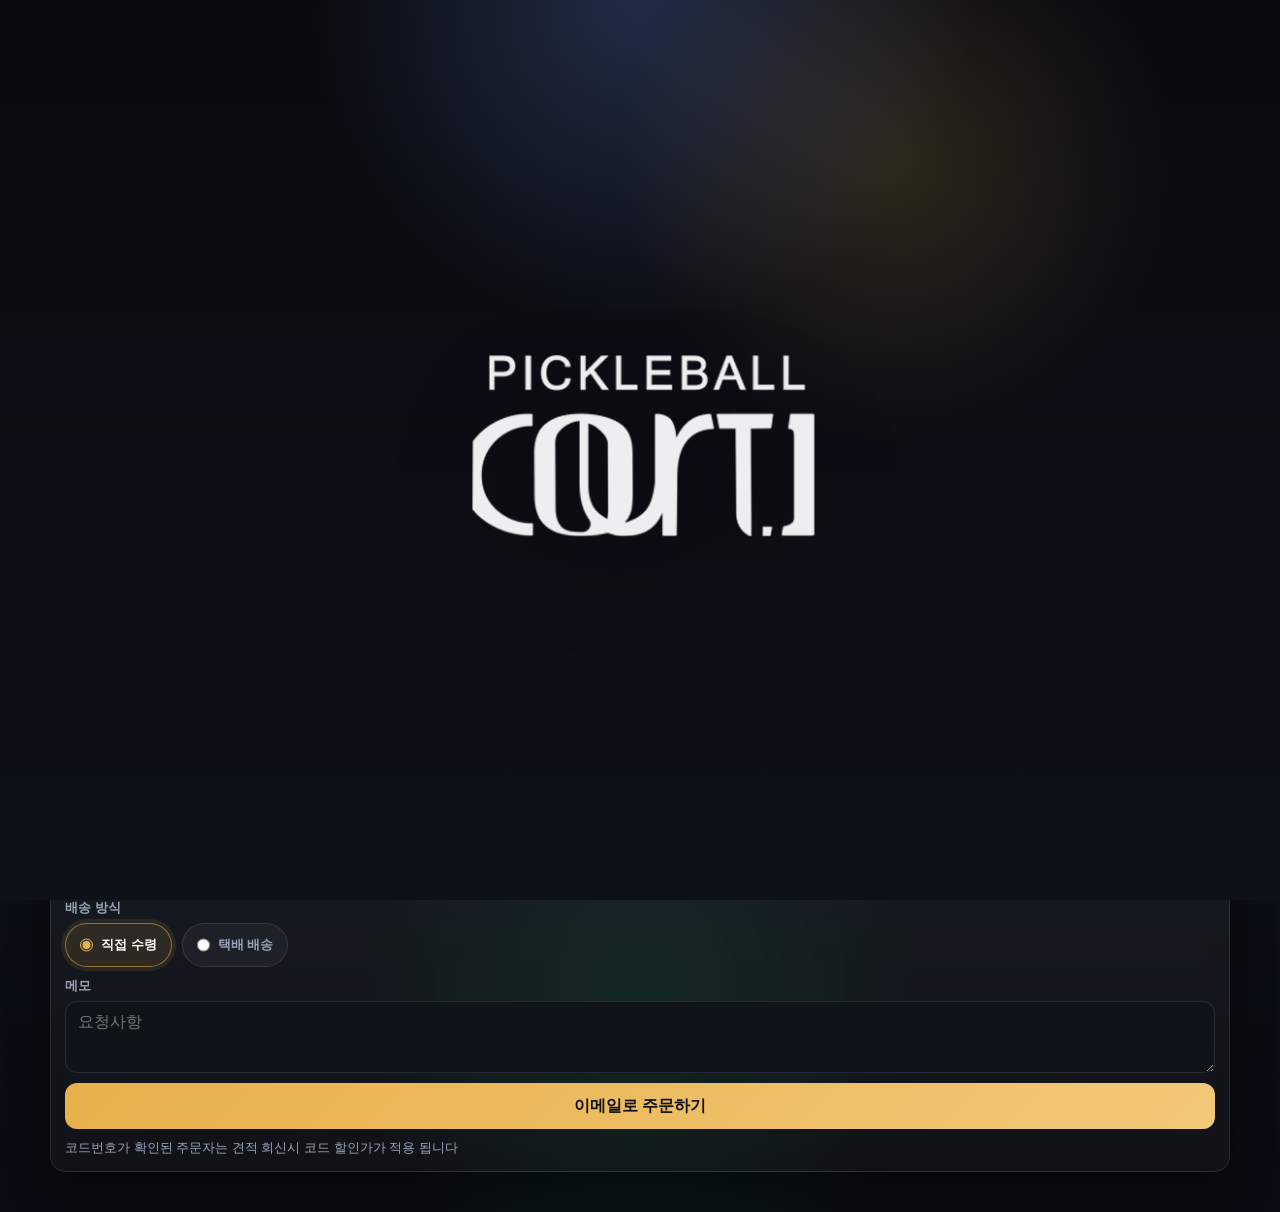
<file: index.html>
<!DOCTYPE html>
<html lang="ko">
<head>
  <meta charset="UTF-8">
  <meta name="viewport" content="width=device-width, initial-scale=1.0">
  <title>Court1 Brand Order</title>

  <meta name="description" content="Court1 Brand Order">
  <meta property="og:type" content="website">
  <meta property="og:title" content="Court1 Brand Order">
  <meta property="og:description" content="Court1 Pickleball gear order form">
  <meta property="og:url" content="https://courtonepickleball.github.io/court1-brand-mall/">
  <meta property="og:image" content="https://courtonepickleball.github.io/court1-brand-mall/assets/images/og-preview-v2.png">
  <meta property="og:image:width" content="1200">
  <meta property="og:image:height" content="630">
  <meta property="og:image:type" content="image/png">
  <meta property="og:image:alt" content="Court1 Brand Order social preview image">
  <meta property="og:site_name" content="Court1 Brand Order">

  <meta name="twitter:card" content="summary_large_image">
  <meta name="twitter:title" content="Court1 Brand Order">
  <meta name="twitter:description" content="Court1 Pickleball gear order form">
  <meta name="twitter:image" content="https://courtonepickleball.github.io/court1-brand-mall/assets/images/og-preview-v2.png">

  <link rel="stylesheet" href="./style.css">
</head>
<body>
  <div id="splashScreen" class="splash-screen">
    <img id="splashLogo" src="./assets/images/logo.png" alt="Court1 Logo" class="splash-image">
    <img id="splashEmblem" src="./assets/images/emblem.png" alt="Court1 Emblem" class="splash-image splash-emblem is-hidden">
  </div>

  <div id="court1-brand-order" class="page-wrap">
    <header class="page-header">
      <div class="brand-kicker">COURT1 BRAND ORDER FORM</div>
      <h1 class="brand-title">Pickleball Gear Order</h1>
      <p class="brand-subtitle">코드를 입력·코드 없음으로 주문시작 </p>
    </header>

    <section class="panel-card">
      <div class="code-bar">
        <input id="customerCode" class="code-input" type="text" placeholder="코드번호 입력">
        <button id="checkCode" type="button" class="more-btn">코드 확인</button>
        <button id="clearCode" type="button" class="more-btn">코드 없음</button>
      </div>
      <div id="promoState" class="promo-state" style="display:none;"></div>
    </section>

    <section class="panel-card">
      <div class="top-filter-row">
        <button id="showAllProducts" type="button" class="more-btn">전체 보기</button>
        <button id="resetFilters" type="button" class="more-btn">필터 초기화</button>
      </div>

      <div class="filter-title-row">
        <div class="filter-title">브랜드</div>
        <div id="brandFilters" class="filter-group"></div>
      </div>

      <div class="filter-title-row">
        <div class="filter-title">카테고리</div>
        <div id="categoryFilters" class="filter-group"></div>
      </div>

      <div class="sort-group">
        <label><input type="radio" name="sortType" value="default" checked> 기본</label>
        <label><input type="radio" name="sortType" value="price-asc"> 낮은 가격</label>
        <label><input type="radio" name="sortType" value="price-desc"> 높은 가격</label>
      </div>
    </section>

    <section class="panel-card product-panel">
      <div id="productGrid" class="product-grid"></div>
    </section>

    <section class="panel-card cart-section">
      <h2>장바구니 <span id="cartCount">0</span></h2>
      <div id="cartList"></div>
      <div class="cart-footer">
        <div class="cart-total">합계: <strong id="cartTotal">₩0</strong></div>
        <button id="clearCart" type="button" class="more-btn">장바구니 비우기</button>
      </div>
    </section>

    <form id="orderForm" class="panel-card">
      <div class="panel-title">주문 정보</div>
      <div id="orderCodeInfo" class="order-code-info"></div>

      <div class="field compact">
        <label for="customerName">이름</label>
        <input id="customerName" type="text" required>
      </div>

      <div class="field compact">
        <label for="customerPhone">연락처</label>
        <input id="customerPhone" type="tel" required>
      </div>

      <div class="field compact">
        <label>배송 방식</label>
        <div class="inline-radios">
          <label><input type="radio" name="deliveryType" value="pickup" checked> 직접 수령</label>
          <label><input type="radio" name="deliveryType" value="delivery"> 택배 배송</label>
        </div>
      </div>

      <div id="addressWrap" class="field compact is-hidden">
        <label for="customerAddress">주소</label>
        <textarea id="customerAddress" placeholder="택배 받으실 주소를 입력"></textarea>
      </div>

      <div class="field compact">
        <label for="customerMemo">메모</label>
        <textarea id="customerMemo" placeholder="요청사항"></textarea>
      </div>

      <button type="submit" class="email-order-btn">이메일로 주문하기</button>
      <p class="order-note">코드번호가 확인된 주문자는 견적 회신시 코드 할인가가 적용 됩니다</p>
    </form>
  </div>

  <script src="./assets/js/products.js"></script>
  <script src="./assets/js/app.js"></script>
</body>
</html>
</file>
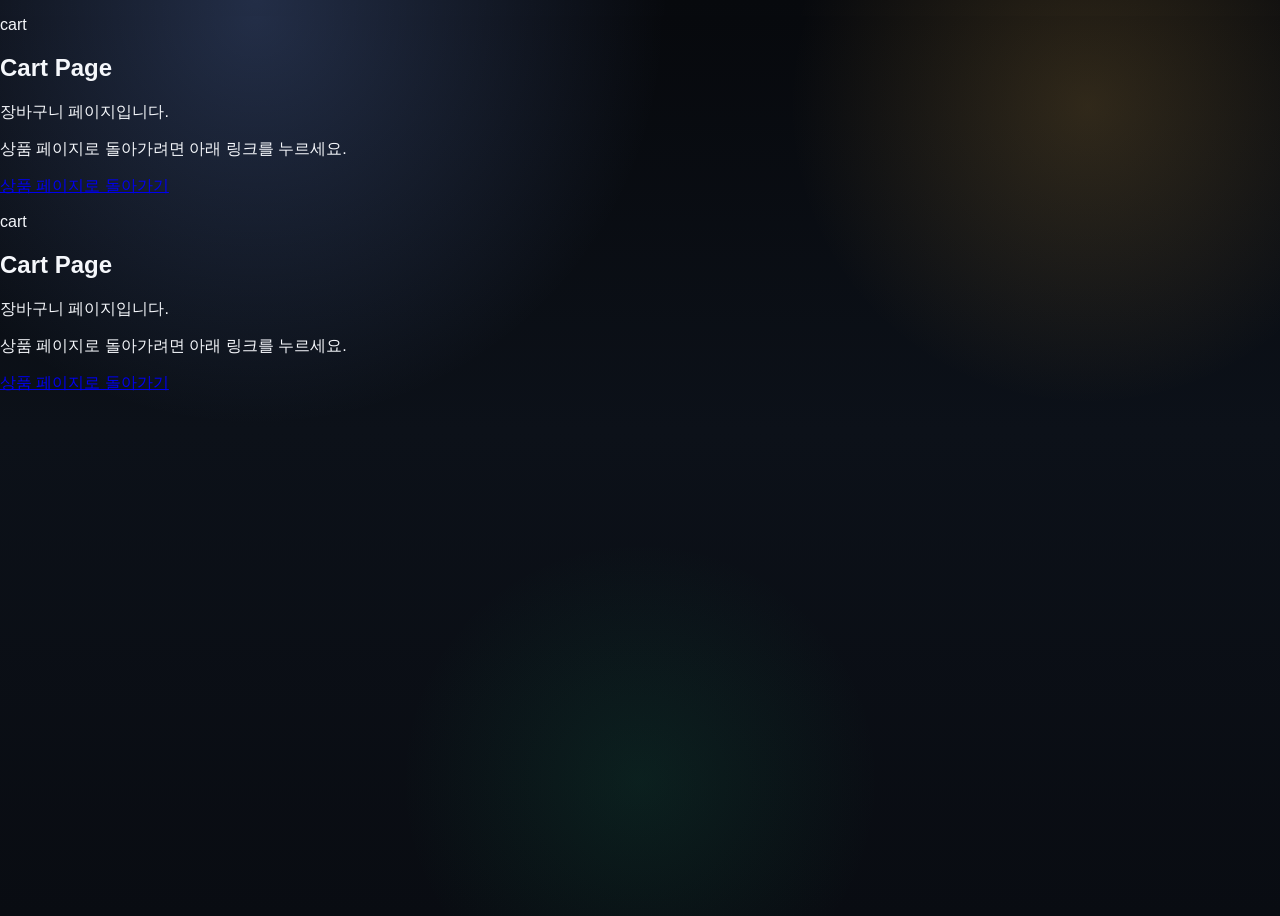
<file: cart.html>
<!DOCTYPE html>
<html lang="ko">
<head>
  <meta charset="UTF-8">
  <meta name="viewport" content="width=device-width, initial-scale=1.0">
  <title>Cart</title>
  <link rel="stylesheet" href="./style.css">
</head>
<body>
  <main class="wrap">
    <section class="hero">
      <p class="eyebrow">cart</p>
      <h1>Cart Page</h1>
      <p class="lead">장바구니 페이지입니다.</p>
    </section>

    <section class="panel">
      <p>상품 페이지로 돌아가려면 아래 링크를 누르세요.</p>
      <a class="back-link" href="./index.html">상품 페이지로 돌아가기</a>
    </section>
  </main>
</body>
</html>
<!DOCTYPE html>
<html lang="ko">
<head>
  <meta charset="UTF-8">
  <meta name="viewport" content="width=device-width, initial-scale=1.0">
  <title>Cart</title>
  <link rel="stylesheet" href="./style.css">
</head>
<body>
  <main class="wrap">
    <section class="hero">
      <p class="eyebrow">cart</p>
      <h1>Cart Page</h1>
      <p class="lead">장바구니 페이지입니다.</p>
    </section>

    <section class="panel">
      <p>상품 페이지로 돌아가려면 아래 링크를 누르세요.</p>
      <a class="back-link" href="./index.html">상품 페이지로 돌아가기</a>
    </section>
  </main>
</body>
</html>
</file>
<file: style.css>
:root {
  --bg: #07090d;
  --bg-2: #0c1119;
  --panel: #141a25;
  --panel-2: #182030;
  --line: rgba(255,255,255,.10);
  --text: #f5f7fb;
  --muted: #98a4b8;
  --accent: #e8b04a;
  --accent-2: #7aa2ff;
  --accent-3: #19c37d;
  --shadow: 0 18px 42px rgba(0,0,0,.42);
  --radius: 16px;
}

* {
  box-sizing: border-box;
}

html,
body {
  margin: 0;
  color: var(--text);
  font-family: Arial, sans-serif;
  background:
    radial-gradient(circle at 20% 0%, rgba(122,162,255,.24), transparent 30%),
    radial-gradient(circle at 85% 10%, rgba(232,176,74,.18), transparent 22%),
    radial-gradient(circle at 50% 85%, rgba(25,195,125,.10), transparent 24%),
    linear-gradient(180deg, #07090d 0%, #0c1119 46%, #090c12 100%);
}

button,
input,
textarea {
  font: inherit;
}

body {
  min-height: 100vh;
}

#court1-brand-order.page-wrap {
  width: min(1180px, 94%);
  margin: 24px auto 40px;
  display: flex;
  flex-direction: column;
  gap: 14px;
}

.page-header {
  padding: 12px 8px 8px;
}

.brand-kicker {
  font-size: 12px;
  letter-spacing: .28em;
  color: var(--accent);
  margin-bottom: 8px;
  font-weight: 800;
}

.brand-title {
  margin: 0;
  font-size: clamp(32px, 4.4vw, 52px);
  line-height: 1;
  font-weight: 900;
  color: #fff;
  text-shadow: 0 10px 28px rgba(0,0,0,.46);
}

.brand-subtitle {
  margin: 10px 0 0;
  color: var(--muted);
  font-size: 14px;
}

.panel-card,
.product-panel,
section.panel-card.cart-section,
#orderForm {
  background:
    linear-gradient(180deg, rgba(255,255,255,.04), rgba(255,255,255,.015)),
    linear-gradient(180deg, rgba(122,162,255,.03), rgba(232,176,74,.02));
  border: 1px solid var(--line);
  border-radius: var(--radius);
  padding: 14px;
  box-shadow: var(--shadow);
  backdrop-filter: blur(10px);
}

.code-bar {
  display: flex;
  gap: 8px;
  flex-wrap: wrap;
  align-items: center;
}

.code-input {
  flex: 1 1 220px;
  min-width: 180px;
  height: 42px;
  padding: 0 12px;
  border: 1px solid var(--line);
  border-radius: 12px;
  background: #0c1118;
  color: #fff;
}

.code-input::placeholder {
  color: #77809a;
}

.more-btn,
.qty-btn,
.remove-btn,
.filter-btn {
  height: 42px;
  padding: 0 12px;
  border: 1px solid var(--line);
  border-radius: 12px;
  background: #0c1118;
  color: #fff;
}

.more-btn:hover,
.qty-btn:hover,
.remove-btn:hover,
.filter-btn:hover {
  border-color: rgba(255,255,255,.18);
  background: #171e29;
}

.promo-state {
  margin-top: 10px;
  padding: 10px 12px;
  border-radius: 12px;
  font-size: 13px;
  background: #10151d;
  border: 1px solid var(--line);
  color: var(--muted);
}

.promo-state.is-code {
  color: #9bff9b;
  border-color: rgba(25,195,125,.35);
  box-shadow: 0 0 0 1px rgba(25,195,125,.08) inset;
}

.promo-state.is-none {
  color: #ff9191;
  border-color: rgba(255,110,110,.25);
}

.top-filter-row {
  display: flex;
  gap: 8px;
  flex-wrap: wrap;
  margin-bottom: 12px;
}

.filter-title-row {
  display: flex;
  flex-direction: column;
  gap: 8px;
  margin-bottom: 12px;
}

.filter-title {
  font-size: 13px;
  font-weight: 800;
  color: var(--muted);
  letter-spacing: .04em;
}

.filter-group {
  display: flex;
  flex-wrap: wrap;
  gap: 8px;
  margin-bottom: 10px;
}

.sort-group {
  display: flex;
  flex-wrap: wrap;
  gap: 14px;
  align-items: center;
  margin-bottom: 10px;
  font-size: 14px;
  color: var(--muted);
}

.filter-btn.is-active {
  background: #fff;
  color: #10151d;
  border-color: #fff;
}

.product-grid {
  display: grid;
  grid-template-columns: repeat(4, minmax(0, 1fr));
  gap: 14px;
}

.product-card {
  background:
    linear-gradient(180deg, rgba(255,255,255,.03), rgba(255,255,255,.012)),
    linear-gradient(180deg, #151b27 0%, #111722 100%);
  border: 1px solid rgba(255,255,255,.10);
  border-radius: 16px;
  overflow: hidden;
  display: flex;
  flex-direction: column;
  box-shadow: 0 12px 28px rgba(0,0,0,.30);
  transition: transform .2s ease, box-shadow .2s ease, border-color .2s ease, filter .2s ease;
}

.product-card:hover {
  transform: translateY(-4px);
  border-color: rgba(122,162,255,.24);
  box-shadow: 0 20px 40px rgba(0,0,0,.42);
  filter: saturate(1.08);
}

.product-media {
  aspect-ratio: 1 / 1;
  background:
    radial-gradient(circle at top, rgba(122,162,255,.10), transparent 34%),
    linear-gradient(180deg, #0b0f15 0%, #070a0f 100%);
  position: relative;
  overflow: hidden;
}

.product-image {
  width: 100%;
  height: 100%;
  object-fit: contain;
  object-position: center;
  display: block;
  transition: transform .25s ease;
}

.product-card:hover .product-image {
  transform: scale(1.03);
}

.img-switch-btn {
  position: absolute;
  right: 10px;
  bottom: 10px;
  padding: 6px 10px;
  border: 0;
  border-radius: 999px;
  background: rgba(0,0,0,.78);
  color: #fff;
  font-size: 12px;
}

.product-body {
  display: flex;
  flex-direction: column;
  gap: 10px;
  padding: 12px;
  flex: 1;
}

.product-name {
  color: #fff;
  font-size: 14px;
  line-height: 1.28;
  font-weight: 700;
  display: -webkit-box;
  -webkit-box-orient: vertical;
  -webkit-line-clamp: 4;
  line-clamp: 4;
  overflow: hidden;
  min-height: calc(1.28em * 4);
}

.product-meta-row {
  display: flex;
  align-items: center;
  justify-content: space-between;
  gap: 10px;
  min-height: 30px;
}

.price-main {
  color: #fff;
  font-size: 17px;
  font-weight: 900;
  white-space: nowrap;
}

.badge-row {
  display: flex;
  gap: 6px;
  flex-wrap: wrap;
  align-items: center;
  justify-content: flex-end;
}

.badge {
  display: inline-flex;
  align-items: center;
  justify-content: center;
  padding: 5px 9px;
  border-radius: 999px;
  font-size: 12px;
  white-space: nowrap;
  border: 1px solid rgba(255,255,255,.10);
  background: rgba(255,255,255,.06);
  color: #d9e0eb;
}

.badge-featured {
  color: #d7e4ff;
  background: rgba(122,162,255,.12);
  border-color: rgba(122,162,255,.22);
}

.badge-special {
  color: #ffe0a8;
  background: rgba(232,176,74,.12);
  border-color: rgba(232,176,74,.24);
}

.add-btn {
  width: 100%;
  min-height: 44px;
  border: 0;
  border-radius: 12px;
  background: linear-gradient(135deg, #ffffff, #dfe6f2);
  color: #0b0f15;
  font-weight: 900;
  letter-spacing: .02em;
  transition: transform .16s ease, box-shadow .16s ease, filter .16s ease, background .16s ease;
  box-shadow: 0 8px 18px rgba(0,0,0,.18);
}

.add-btn:hover {
  filter: brightness(1.04);
  box-shadow: 0 12px 24px rgba(0,0,0,.24);
}

.add-btn:active {
  transform: scale(.94);
  background: linear-gradient(135deg, var(--accent), #ffe29a);
  box-shadow:
    0 0 0 1px rgba(232,176,74,.35) inset,
    0 0 0 6px rgba(232,176,74,.14),
    0 0 26px rgba(232,176,74,.45);
  animation: addPulse .45s ease;
}

@keyframes addPulse {
  0% {
    transform: scale(.94);
    box-shadow: 0 0 0 0 rgba(232,176,74,.55);
  }
  50% {
    transform: scale(.98);
    box-shadow: 0 0 0 8px rgba(232,176,74,.18);
  }
  100% {
    transform: scale(.94);
    box-shadow:
      0 0 0 1px rgba(232,176,74,.35) inset,
      0 0 0 6px rgba(232,176,74,.14),
      0 0 26px rgba(232,176,74,.45);
  }
}

section.panel-card.cart-section h2 {
  margin: 0 0 12px;
  font-size: 18px;
}

#cartList .page-subtitle {
  margin: 0;
  color: var(--muted);
  font-size: 14px;
}

#cartList .cart-item {
  display: grid;
  grid-template-columns: minmax(0, 1fr) auto;
  gap: 8px 12px;
  padding: 12px 0;
  border-bottom: 1px solid var(--line);
  align-items: start;
}

#cartList .name {
  font-weight: 700;
  line-height: 1.35;
}

#cartList .meta {
  font-size: 13px;
  color: var(--muted);
}

.qty-wrap {
  display: flex;
  align-items: center;
  gap: 8px;
  flex-wrap: wrap;
}

.cart-footer {
  display: flex;
  flex-direction: column;
  gap: 10px;
  margin-top: 12px;
}

#orderForm {
  display: flex;
  flex-direction: column;
  gap: 10px;
}

#orderForm .panel-title {
  font-size: 18px;
  font-weight: 900;
  color: #fff;
  margin-bottom: 2px;
}

.order-code-info {
  padding: 10px 12px;
  border: 1px solid var(--line);
  border-radius: 12px;
  background: #0e131a;
  color: var(--muted);
  font-size: 13px;
}

.field.compact {
  display: flex;
  flex-direction: column;
  gap: 6px;
}

.field.compact label {
  font-size: 13px;
  color: var(--muted);
  font-weight: 700;
}

.inline-radios {
  display: flex;
  gap: 10px;
  flex-wrap: wrap;
}

.inline-radios label {
  min-height: 44px;
  display: inline-flex;
  align-items: center;
  gap: 8px;
  padding: 10px 14px;
  border: 1px solid var(--line);
  border-radius: 999px;
  background: rgba(255,255,255,.04);
  color: #e6ebf5;
  cursor: pointer;
  transition: border-color .18s ease, background .18s ease, transform .18s ease, box-shadow .18s ease;
  white-space: nowrap;
  word-break: keep-all;
}

.inline-radios label:hover {
  border-color: rgba(122,162,255,.35);
  background: rgba(122,162,255,.10);
  box-shadow: 0 0 0 4px rgba(122,162,255,.08);
}

.inline-radios input[type="radio"] {
  width: 18px;
  height: 18px;
  margin: 0;
  accent-color: var(--accent);
}

.inline-radios label:has(input:checked) {
  border-color: rgba(232,176,74,.55);
  background: rgba(232,176,74,.12);
  box-shadow: 0 0 0 4px rgba(232,176,74,.10);
  color: #fff;
}

#orderForm input,
#orderForm textarea {
  width: 100%;
  border: 1px solid var(--line);
  border-radius: 12px;
  padding: 10px 12px;
  background: #0f131a;
  color: #fff;
}

#customerAddress {
  height: 40px;
}

#customerMemo {
  min-height: 72px;
  max-height: 100px;
  resize: vertical;
}

.email-order-btn {
  width: 100%;
  min-height: 46px;
  border: 0;
  border-radius: 12px;
  background: linear-gradient(135deg, var(--accent), #f2c97a);
  color: #111;
  font-weight: 900;
}

.order-note {
  margin: 0;
  color: var(--muted);
  font-size: 13px;
}

.splash-screen {
  position: fixed;
  inset: 0;
  z-index: 9999;
  background:
    radial-gradient(circle at top, rgba(122,162,255,.22), transparent 30%),
    radial-gradient(circle at 70% 18%, rgba(232,176,74,.16), transparent 24%),
    linear-gradient(180deg, #090b10 0%, #0d1118 100%);
  display: grid;
  place-items: center;
  overflow: hidden;
  transition: opacity .55s ease, visibility .55s ease;
}

.splash-image {
  width: min(72vw, 640px);
  max-width: 640px;
  height: auto;
  object-fit: contain;
  position: absolute;
  transition: opacity 1.15s ease, transform 1.15s ease, filter 1.15s ease;
  filter: drop-shadow(0 26px 48px rgba(0,0,0,.34));
}

#splashLogo {
  transform: scale(1.06);
  opacity: .96;
}

.splash-emblem {
  transform: scale(.72);
  opacity: 0;
}

.fade-out {
  opacity: 0;
  transform: scale(1.18);
  filter: blur(10px) brightness(1.15) drop-shadow(0 26px 48px rgba(0,0,0,.34));
}

.fade-in {
  opacity: 1;
  transform: scale(1);
  filter: blur(0) brightness(1) drop-shadow(0 26px 48px rgba(0,0,0,.34));
}

.splash-screen.hide {
  opacity: 0;
  visibility: hidden;
  pointer-events: none;
}

body.ready .page-wrap {
  animation: pageIn .45s ease;
}

@keyframes pageIn {
  from {
    opacity: 0;
    transform: translateY(8px);
  }
  to {
    opacity: 1;
    transform: translateY(0);
  }
}

@media (max-width: 1100px) {
  .product-grid {
    grid-template-columns: repeat(4, minmax(0, 1fr));
  }
}

@media (max-width: 820px) {
  .product-grid {
    grid-template-columns: repeat(2, minmax(0, 1fr));
  }
}

@media (max-width: 640px) {
  #court1-brand-order.page-wrap {
    width: 94%;
  }

  .product-grid {
    grid-template-columns: repeat(2, minmax(0, 1fr));
  }

  #cartList .cart-item {
    grid-template-columns: 1fr;
  }

  .product-meta-row {
    align-items: flex-start;
    flex-direction: column;
  }

  .badge-row {
    justify-content: flex-start;
    flex-wrap: wrap;
  }

  .inline-radios {
    gap: 8px;
  }

  .inline-radios label {
    width: 100%;
    justify-content: flex-start;
    white-space: nowrap;
    word-break: keep-all;
  }

  .splash-image {
    width: min(72vw, 340px);
  }
}

.is-hidden {
  display: none !important;
}
</file>
